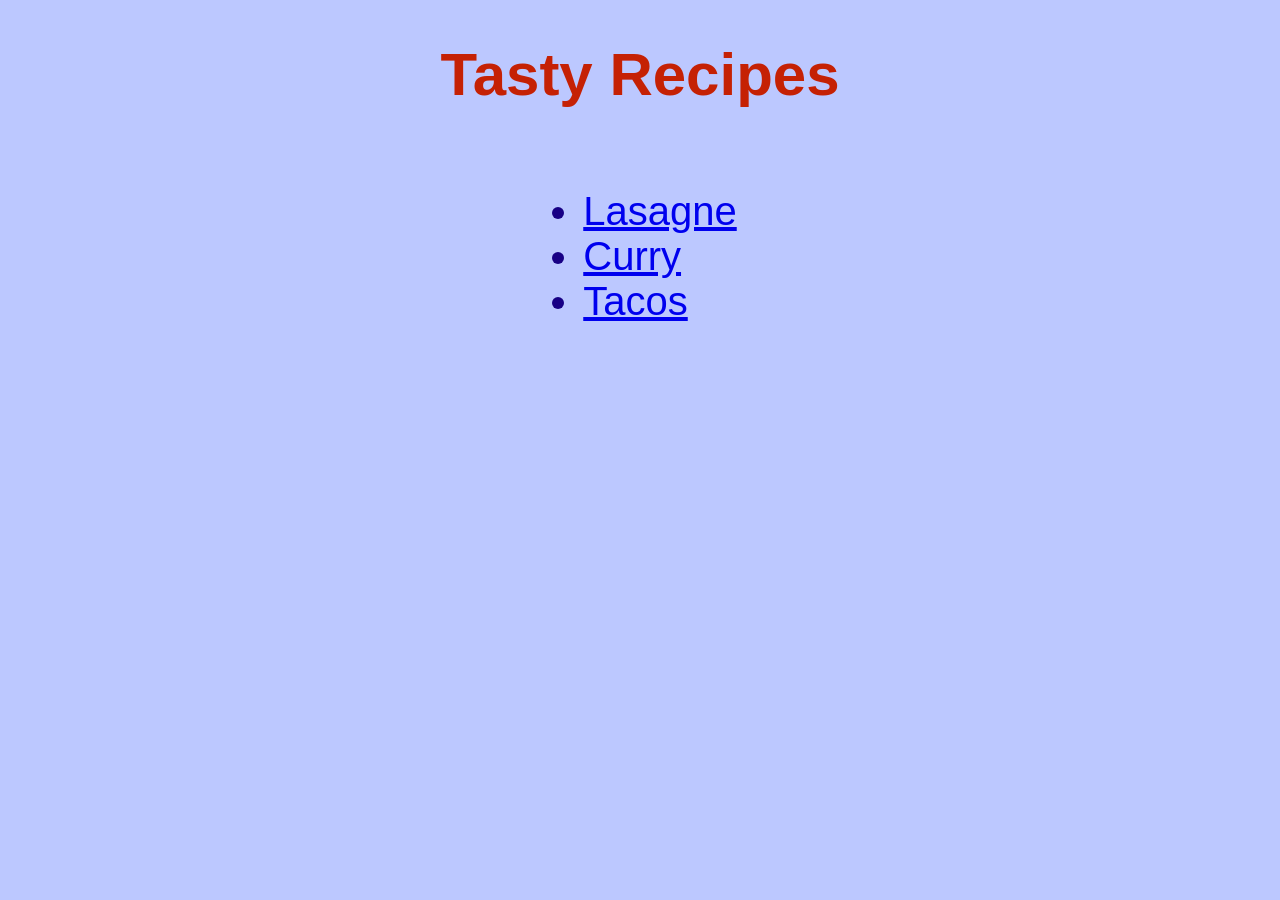
<file: index.html>
<!DOCTYPE html>
<html lang="en">
    <head>
        <meta charset="utf-8">
        <title>Learn some new Recipes!</title>
        <link rel="stylesheet" href="style.css">
    </head>
    <body>
        <h1 class="page1header">Tasty Recipes</h1>
        <div class="page1container">
        <ul class="page1list">    
            <li><a href="./recipes/lasagne.html">Lasagne</a></li>
            <li><a href="./recipes/curry.html">Curry</a></li>
            <li><a href="./recipes/tacos.html">Tacos</a></li>
        </ul>
    </div>
    </body>
</html>
</file>
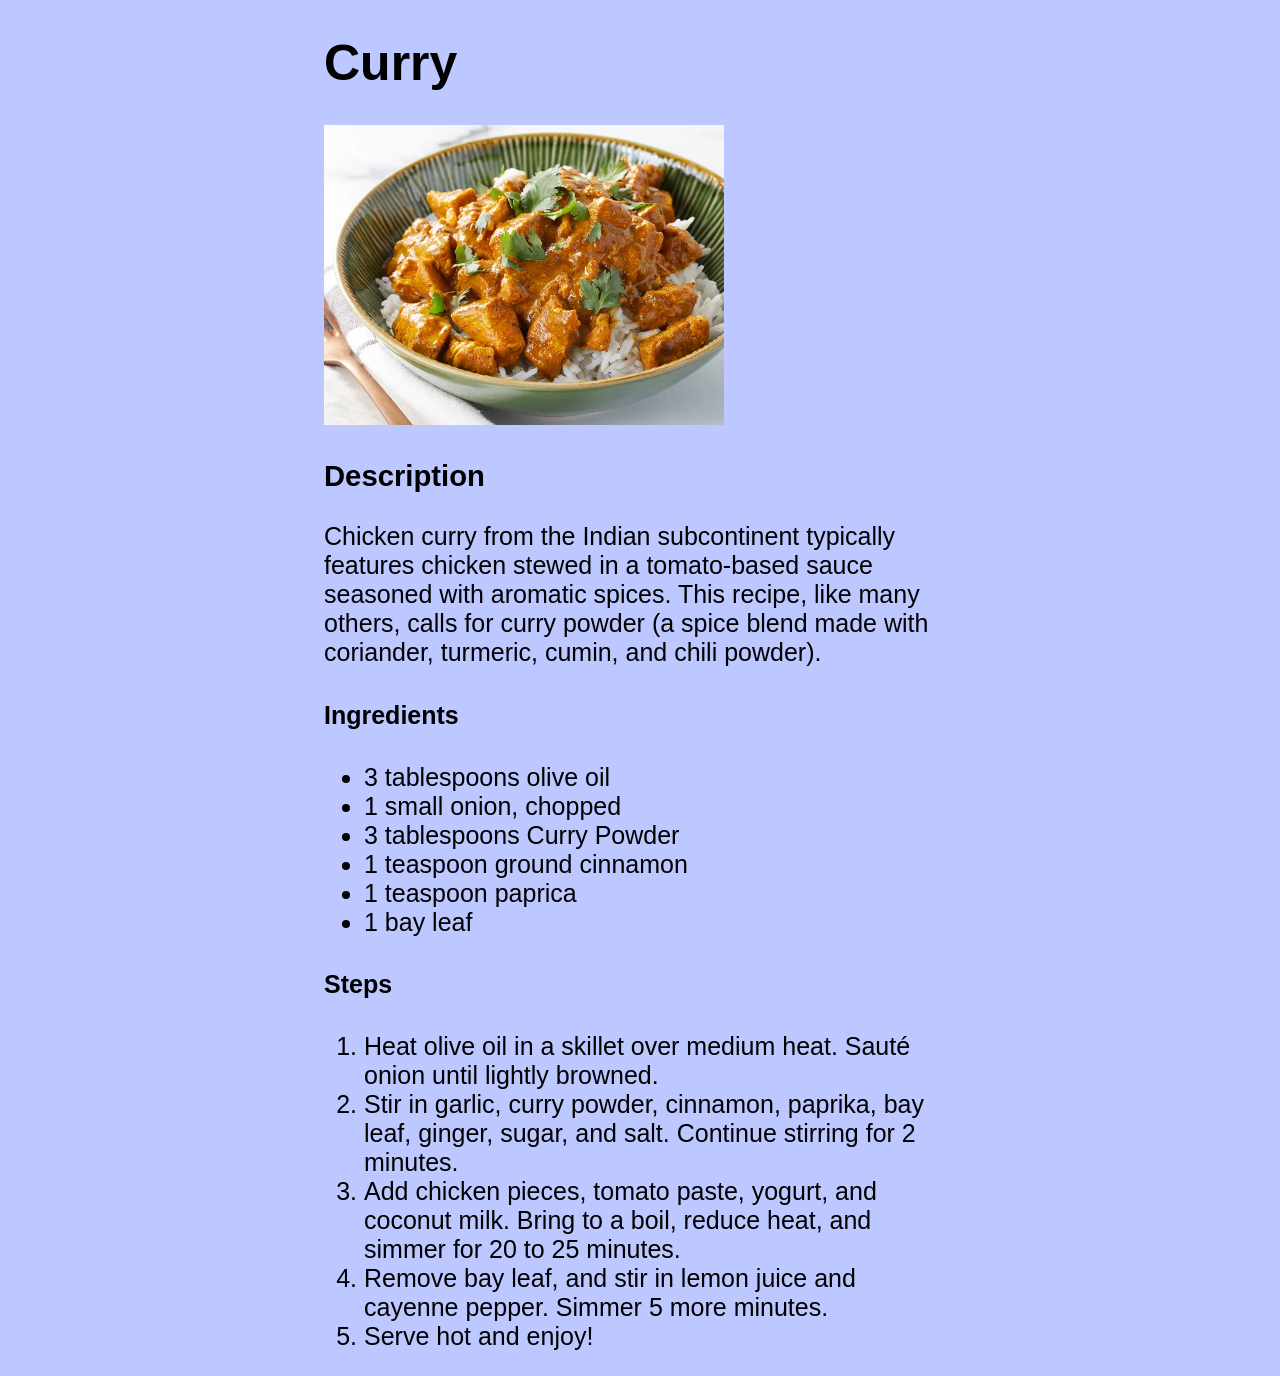
<file: recipes/curry.html>
<!DOCTYPE html>
<html lang="en">
    <head>
        <meta charset="utf-8">
        <title>Curry Recipe</title>
        <link rel="stylesheet" href="../style.css">
    </head>
    <body>
        <div class="recipesOuterDiv">
            <h1 class="topHeader">Curry</h1>
            <img class="curryImage" src="../img/46822-indian-chicken-curry-ii-DDMFS-4x3-39160aaa95674ee395b9d4609e3b0988.webp" alt="Image of tasty Chicken Curry">
            <h3>Description</h3>
            <p>Chicken curry from the Indian subcontinent typically features chicken stewed in a tomato-based sauce seasoned with aromatic spices. This recipe, like many others, calls for curry powder (a spice blend made with coriander, turmeric, cumin, and chili powder). </p>
            <h4>Ingredients</h4>
            <ul>
                <li>3 tablespoons olive oil</li>
                <li>1 small onion, chopped</li>
                <li>3 tablespoons Curry Powder</li>
                <li>1 teaspoon ground cinnamon</li>
                <li>1 teaspoon paprica</li>
                <li>1 bay leaf</li>
            </ul>
            <h4>Steps</h4>
            <ol>
                <li> Heat olive oil in a skillet over medium heat. Sauté onion until lightly browned. </li>
                <li>Stir in garlic, curry powder, cinnamon, paprika, bay leaf, ginger, sugar, and salt. Continue stirring for 2 minutes. </li>
                <li>Add chicken pieces, tomato paste, yogurt, and coconut milk. Bring to a boil, reduce heat, and simmer for 20 to 25 minutes. </li>
                <li>Remove bay leaf, and stir in lemon juice and cayenne pepper. Simmer 5 more minutes. </li>
                <li>Serve hot and enjoy!</li>
            </ol>
        </div>
    </body>
</html>
</file>
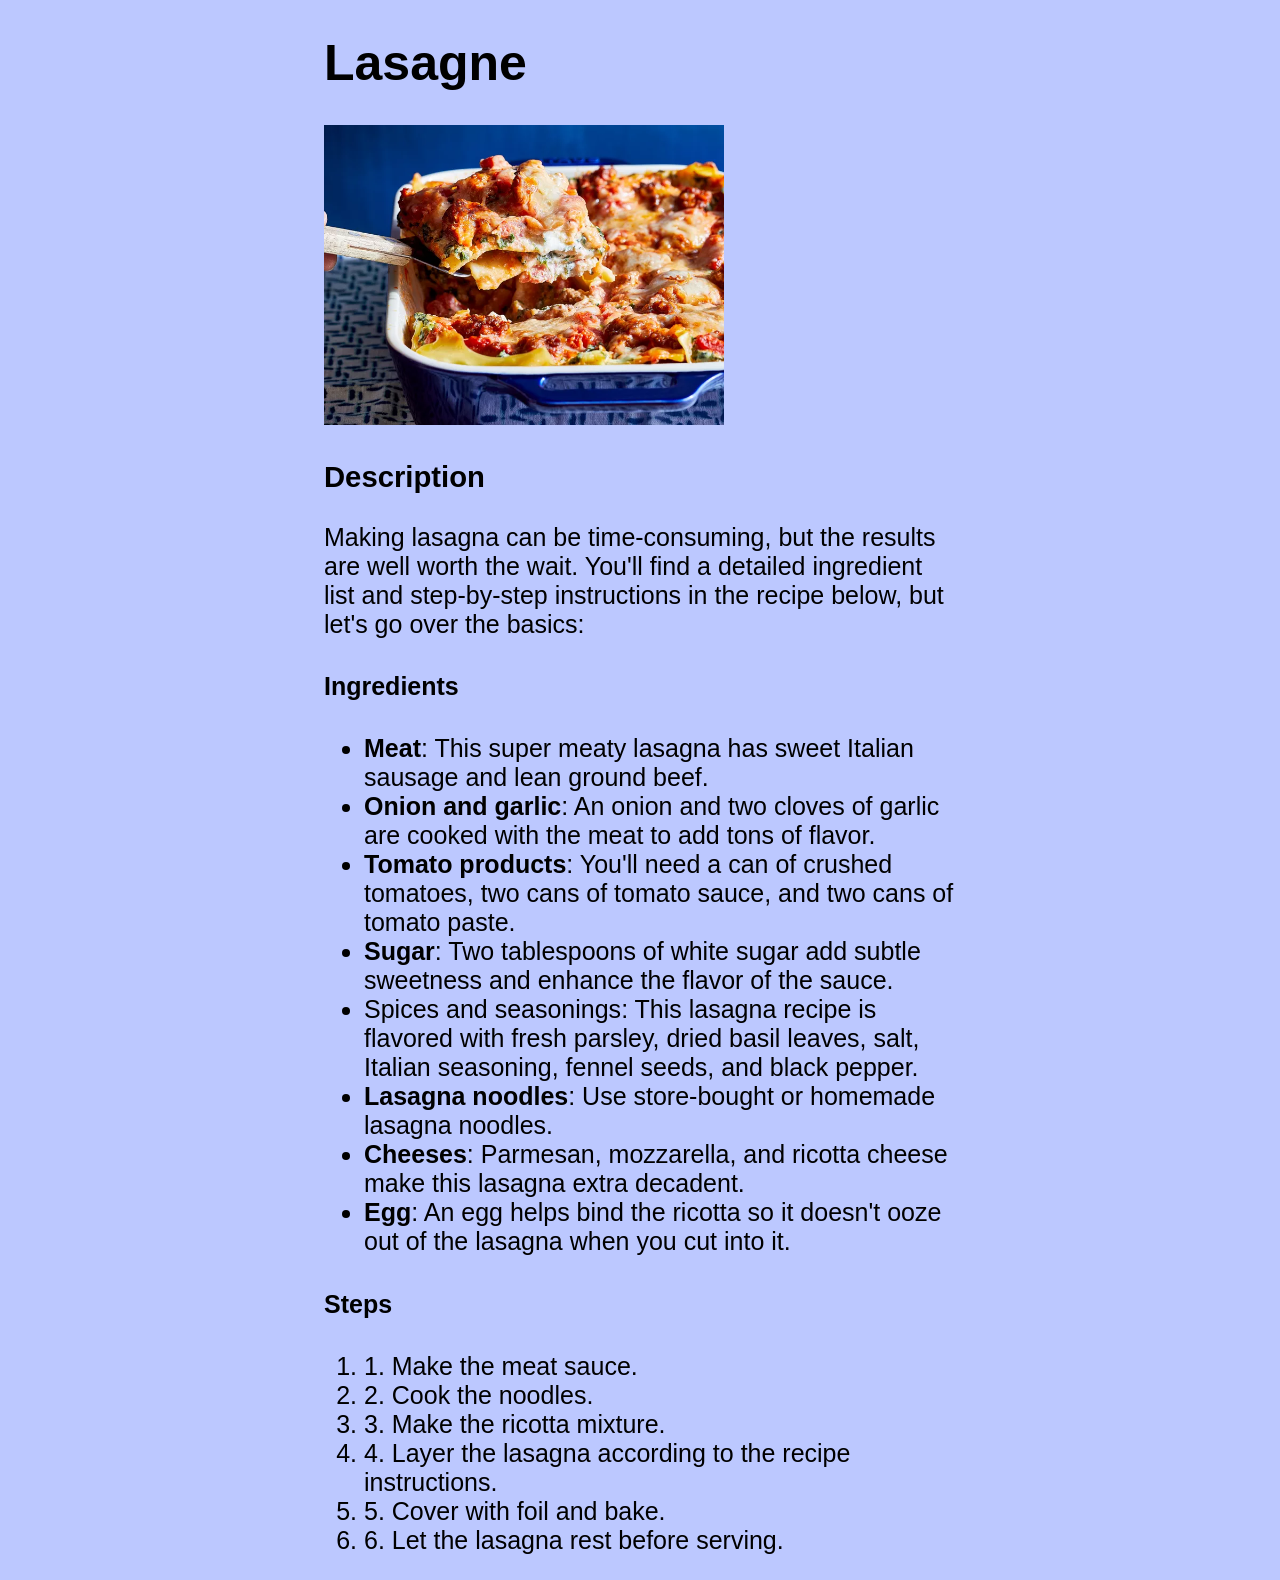
<file: recipes/lasagne.html>
<!DOCTYPE html>
<html lang="en">
    <head>
        <meta charset="utf-8">
        <title>Lasagne Recipe</title>
        <link rel="stylesheet" href="../style.css">
    </head>
    <body>
      <div class="recipesOuterDiv">
        <h1 class="topHeader">Lasagne</h1>
        <img class="lasagnaImage" src="../img/lasagne.jpg" alt="Picture of tasty Lasagne">
        <h3>Description</h3>
        <p>Making lasagna can be time-consuming, but the results are well worth the wait. You'll find a detailed ingredient list and step-by-step instructions in the recipe below, but let's go over the basics: </p>
        <h4>Ingredients</h4>
        <ul class="recipesList">
          <li><strong>Meat</strong>: This super meaty lasagna has sweet Italian sausage and lean ground beef.</li>
          <li><strong>Onion and garlic</strong>: An onion and two cloves of garlic are cooked with the meat to add tons of flavor.</li>
          <li><strong>Tomato products</strong>: You'll need a can of crushed tomatoes, two cans of tomato sauce, and two cans of tomato paste.</li>
          <li><strong>Sugar</strong>: Two tablespoons of white sugar add subtle sweetness and enhance the flavor of the sauce.</li>
          <li><storng>Spices and seasonings</storng>: This lasagna recipe is flavored with fresh parsley, dried basil leaves, salt, Italian seasoning, fennel seeds, and black pepper.</lig>
          <li><strong>Lasagna noodles</strong>: Use store-bought or homemade lasagna noodles.</li>
          <li><strong>Cheeses</strong>: Parmesan, mozzarella, and ricotta cheese make this lasagna extra decadent.</li>
          <li><strong>Egg</strong>:  An egg helps bind the ricotta so it doesn't ooze out of the lasagna when you cut into it.</li>
        </ul>
        <h4>Steps</h4>
        <ol>
          <li>1. Make the meat sauce.</li>
          <li>2. Cook the noodles.</li>
          <li>3. Make the ricotta mixture.</li>
          <li>4. Layer the lasagna according to the recipe instructions.</li>
          <li>5. Cover with foil and bake.</li>
          <li>6. Let the lasagna rest before serving.</li>
        </ol>
      </div>
    </body>
</html>
</file>
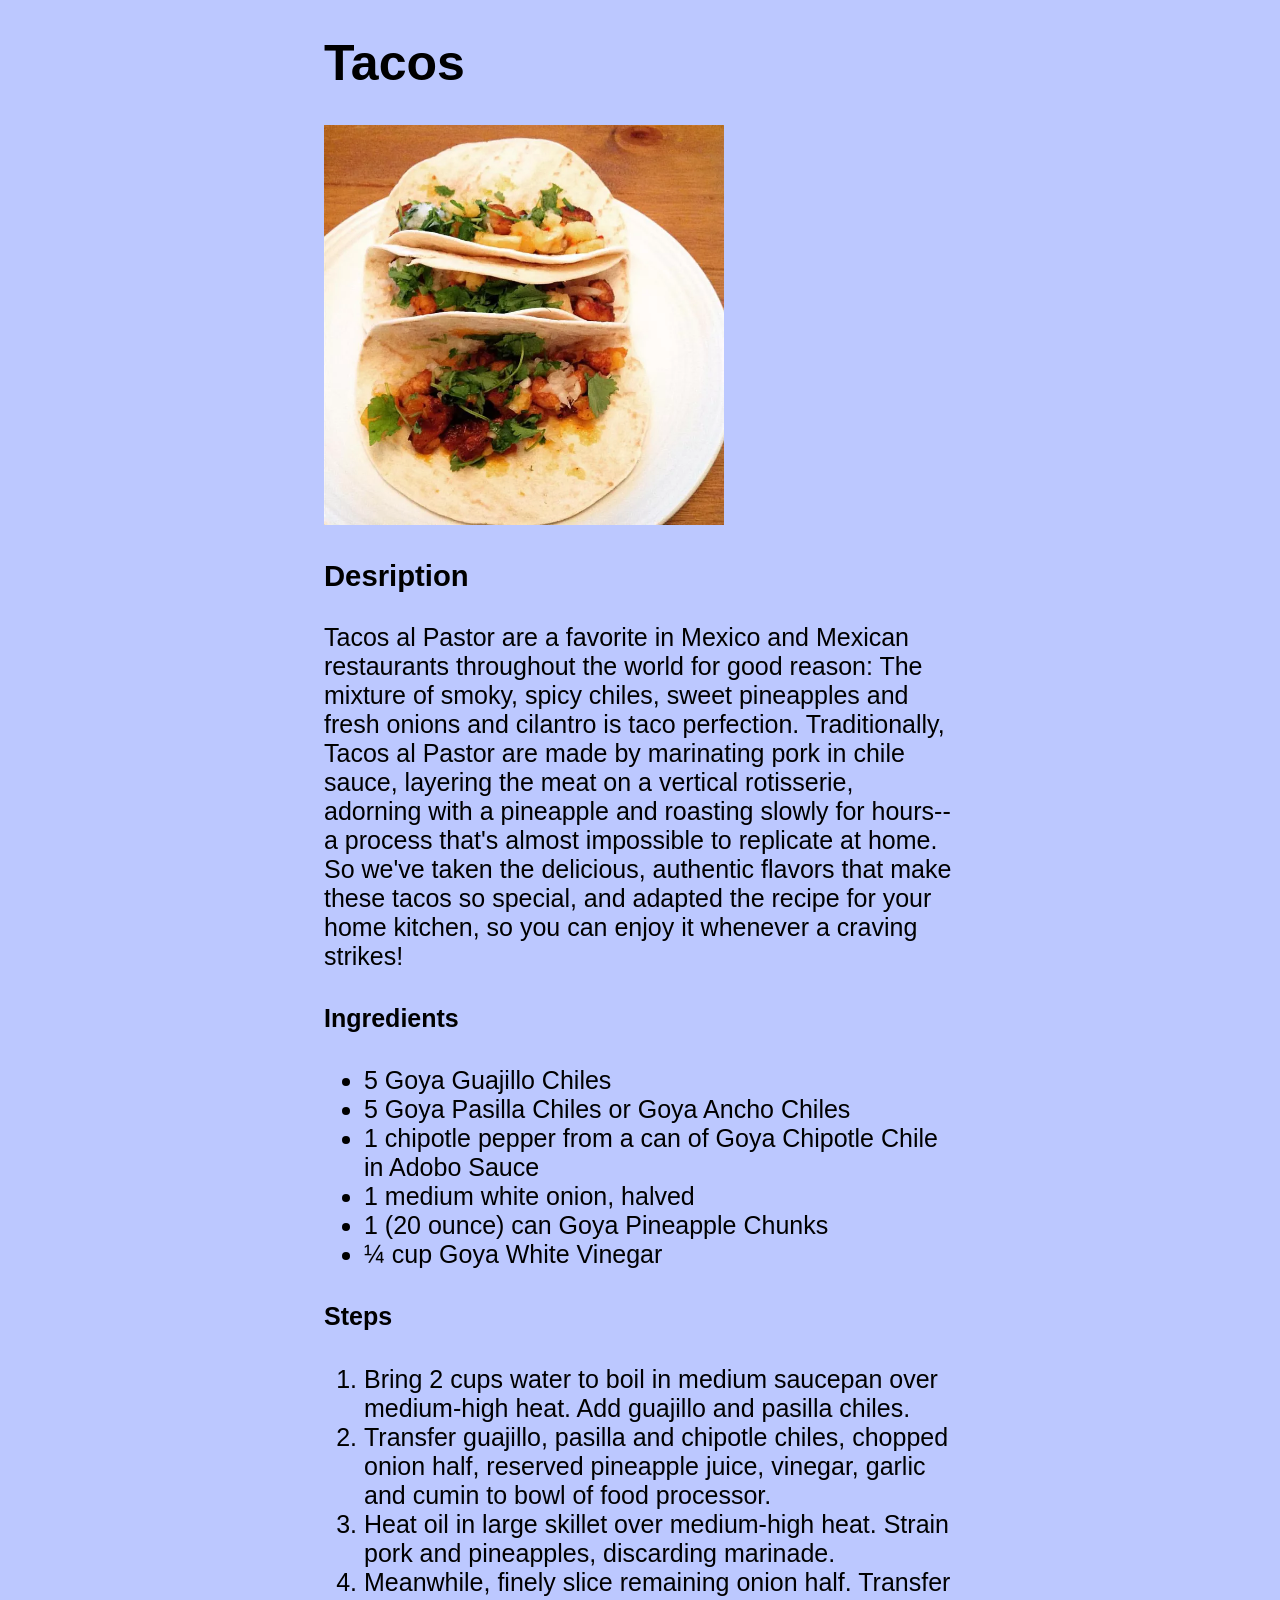
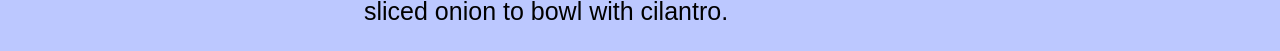
<file: recipes/tacos.html>
<!DOCTYPE html>
<html>
    <head>
        <meta charset="utf-8">
        <title>Tacos Recipe</title>
        <link rel="stylesheet" href="../style.css">
    </head>
    <body>
        <div class="recipesOuterDiv">
            <h1 class="topHeader">Tacos</h1>
            <img class="tacoImage" src="../img/2578523-28ebc132e09b4f598bfb14721fb9e444.webp" alt="Picture of tasty Tacos">
            <h3>Desription</h3>
            <p>Tacos al Pastor are a favorite in Mexico and Mexican restaurants throughout the world for good reason: The mixture of smoky, spicy chiles, sweet pineapples and fresh onions and cilantro is taco perfection. Traditionally, Tacos al Pastor are made by marinating pork in chile sauce, layering the meat on a vertical rotisserie, adorning with a pineapple and roasting slowly for hours--a process that's almost impossible to replicate at home. So we've taken the delicious, authentic flavors that make these tacos so special, and adapted the recipe for your home kitchen, so you can enjoy it whenever a craving strikes!</p>
            <h4>Ingredients</h4>
            <ul>
                <li>5 Goya Guajillo Chiles</li>
                <li>5 Goya Pasilla Chiles or Goya Ancho Chiles</li>
                <li>1 chipotle pepper from a can of Goya Chipotle Chile in Adobo Sauce</li>
                <li>1 medium white onion, halved</li>
                <li>1 (20 ounce) can Goya Pineapple Chunks</li>
                <li>¼ cup Goya White Vinegar</li>
            </ul>
            <h4>Steps</h4>
            <ol>
                <li>Bring 2 cups water to boil in medium saucepan over medium-high heat. Add guajillo and pasilla chiles.</li>
                <li>Transfer guajillo, pasilla and chipotle chiles, chopped onion half, reserved pineapple juice, vinegar, garlic and cumin to bowl of food processor.</li>
                <li>Heat oil in large skillet over medium-high heat. Strain pork and pineapples, discarding marinade.</li>
                <li>Meanwhile, finely slice remaining onion half. Transfer sliced onion to bowl with cilantro.</li>
            </ol>
        </div> 
    </body>
</html>
</file>
<file: style.css>
body {
    font-family: Verdana, Geneva, Tahoma, sans-serif;
    background-color: #bcc8ff;
}
.page1header {
    color:rgb(197, 33, 4);
    font-weight: 700;
    font-size: 60px;
    text-align: center;
}
div.page1container {
    text-align: center;
}
ul.page1list {
    display: inline-block;
    text-align: left;
    color:rgb(24, 0, 133);
    font-size: 40px;
}
div.recipesOuterDiv {
    width: 50%; /* or any fixed width */
    margin: 0 auto;
    font-size: 25px;
}
/*
.topHeader {
    color:rgb(197, 33, 4);
    font-weight: 700;
    font-size: 50px;
}
*/
.lasagnaImage {
    width: 400px;
    height: auto;
}
.curryImage {
    width: 400px;
    height: auto;
}
.tacoImage {
    width: 400px;
    height: auto;
}
</file>
